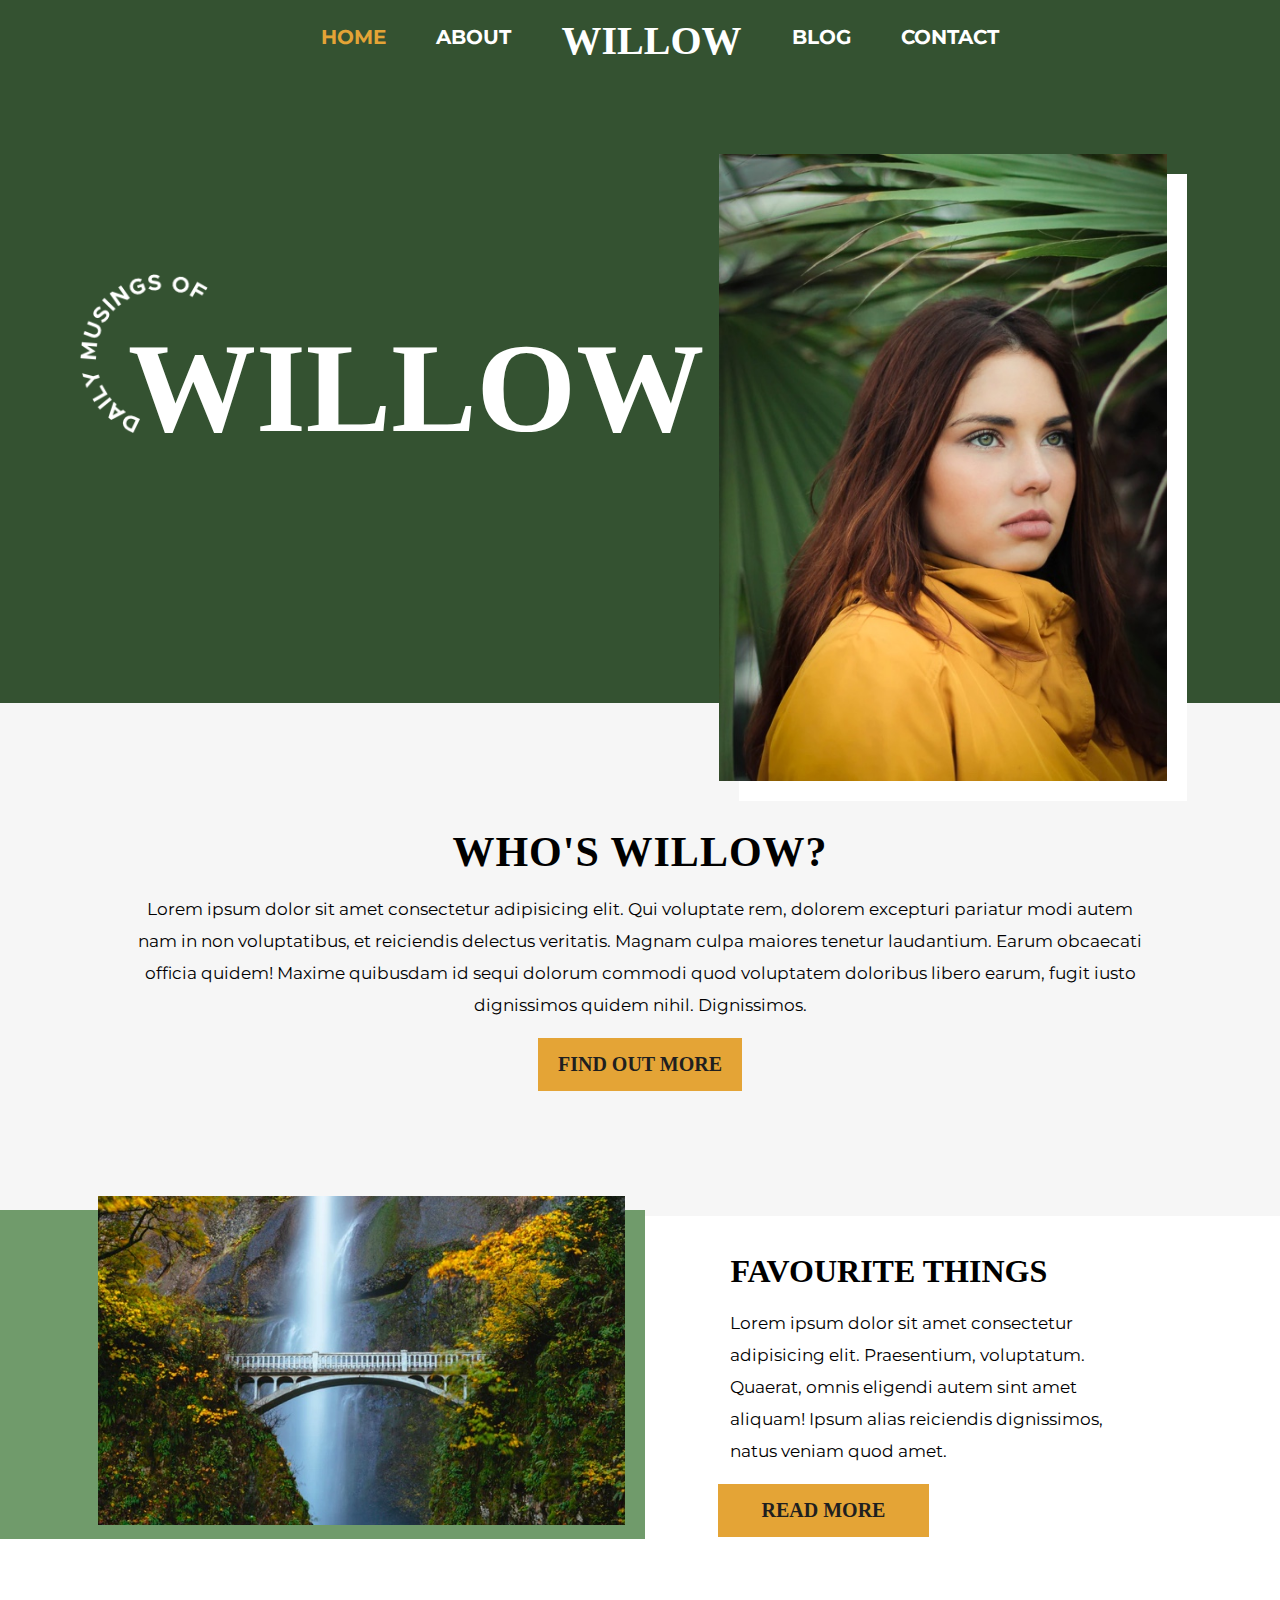
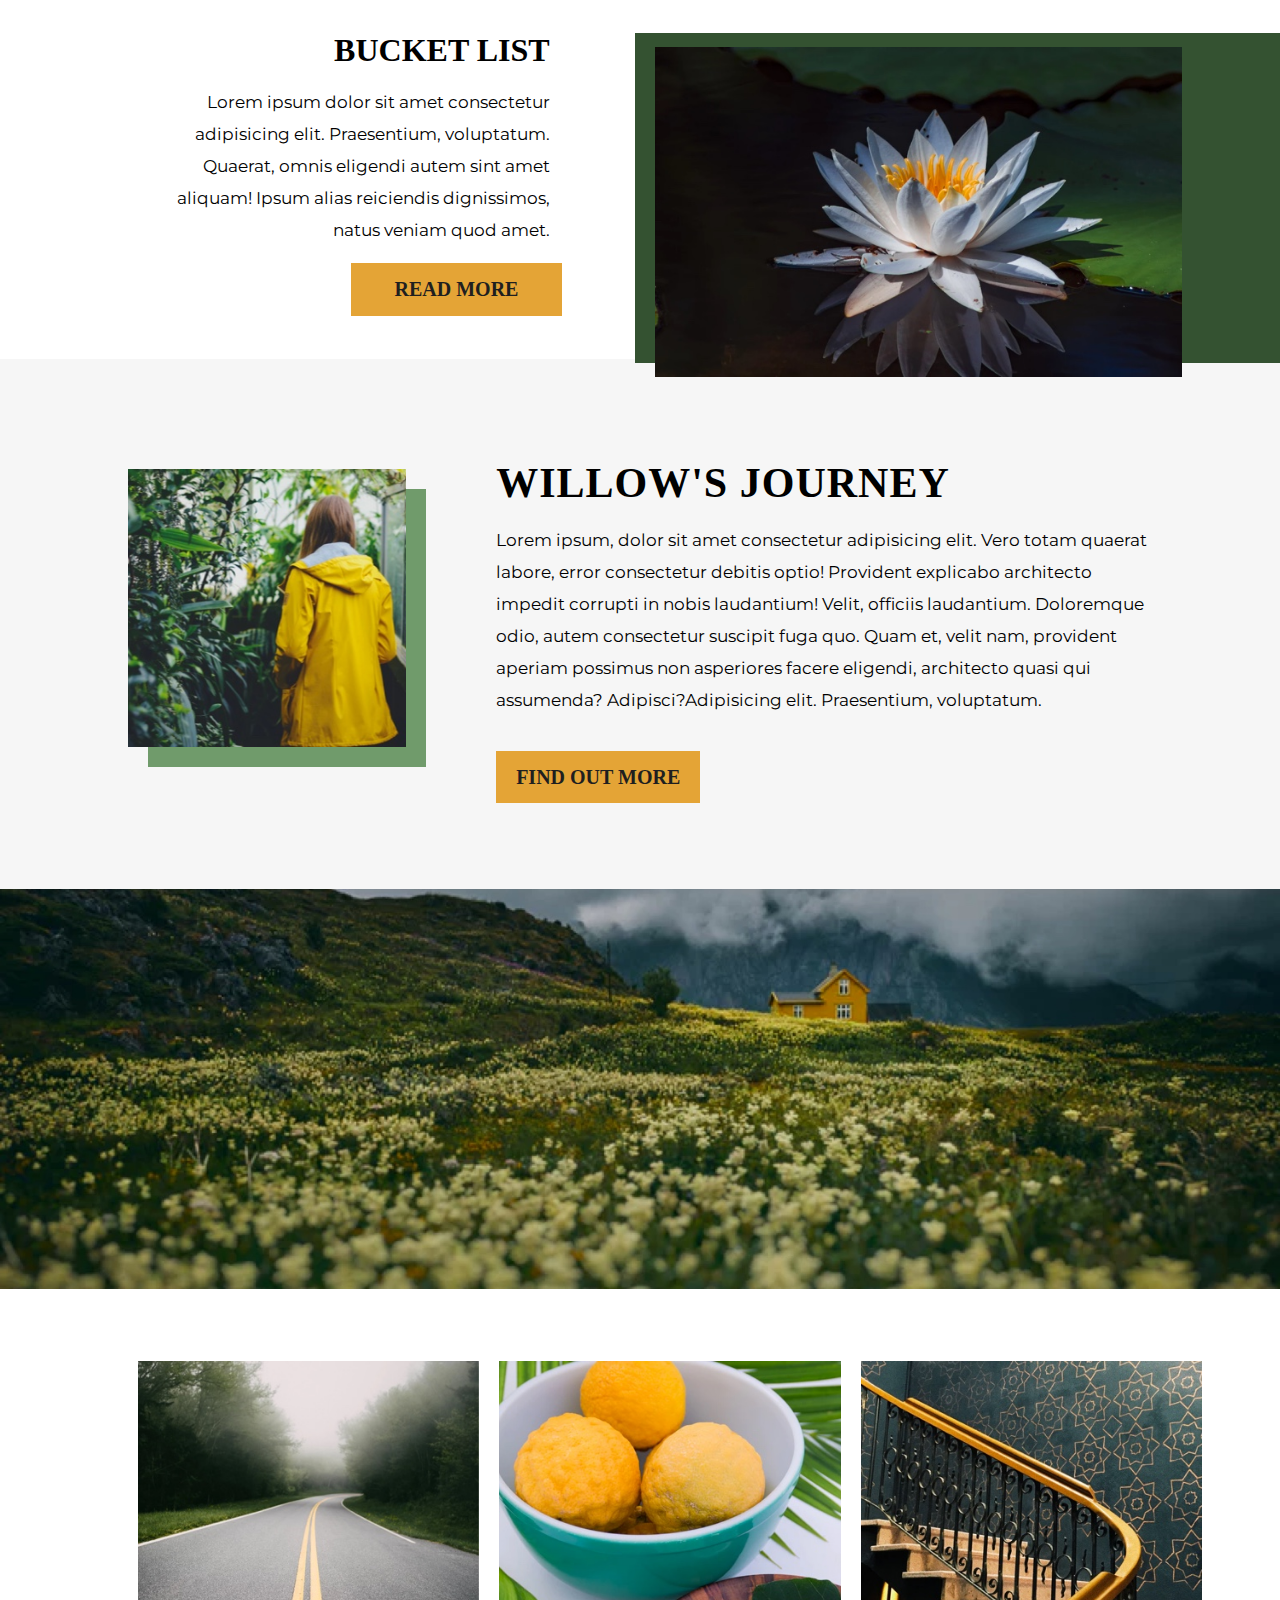
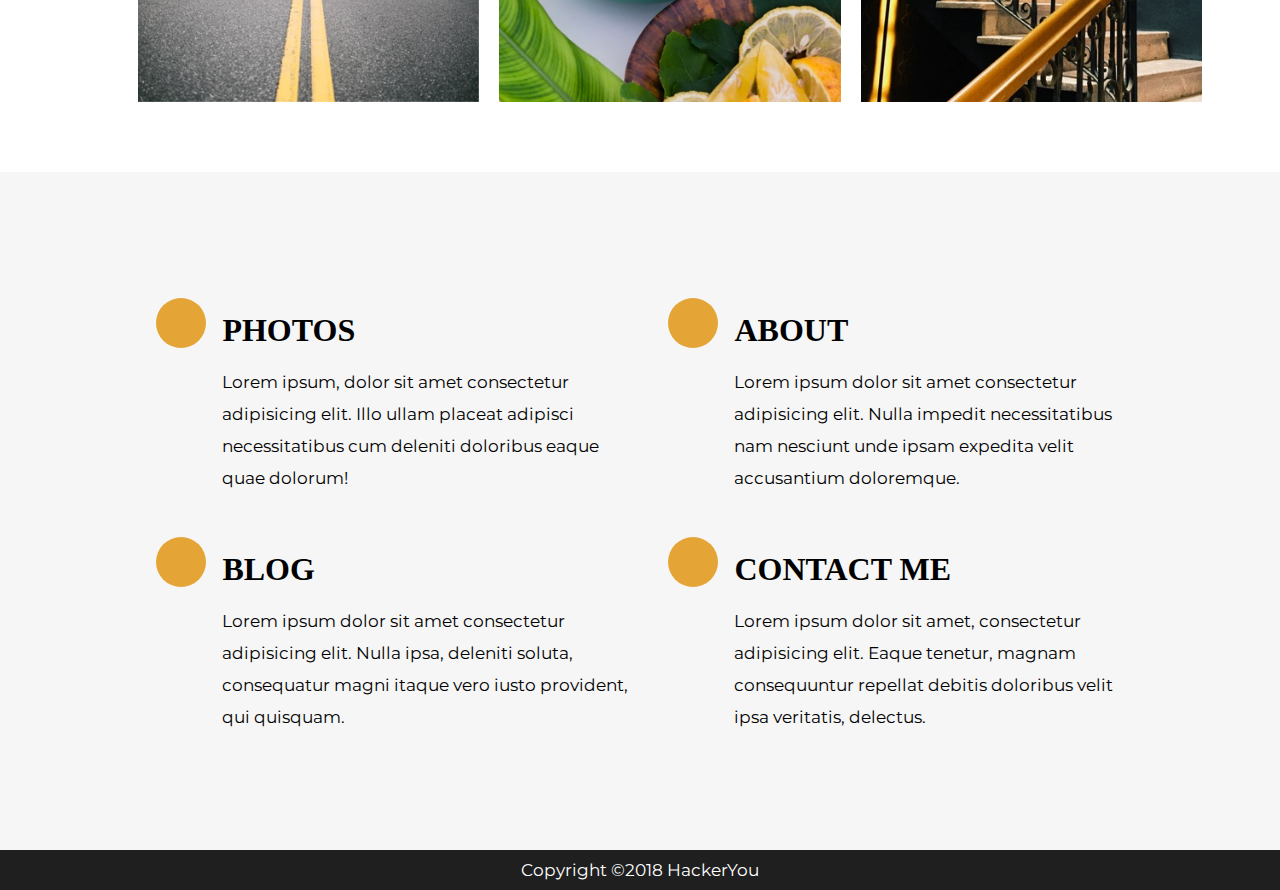
<file: index.html>
<!DOCTYPE html>
<html lang="en">
<head>
    <title>Willow</title>
    <meta charset="UTF-8">
    <meta name="viewport" content="width=device-width, initial-scale=1.0">
    <meta http-equiv="X-UA-Compatible" content="ie=edge">
    <link href="https://fonts.googleapis.com/css?family=Abril+Fatface|Montserrat:400,700" rel="stylesheet">
    <link rel="stylesheet" href="https://use.fontawesome.com/releases/v5.5.0/css/all.css" integrity="sha384-B4dIYHKNBt8Bc12p+WXckhzcICo0wtJAoU8YZTY5qE0Id1GSseTk6S+L3BlXeVIU" crossorigin="anonymous">
    <link rel="stylesheet" href="https://cdnjs.cloudflare.com/ajax/libs/animate.css/3.7.0/animate.min.css">
    <link rel="stylesheet" href="styles/style.css">
</head>
<body>

    <!--HAMBURGER MENU -->
<label>
    <input type='checkbox'>
    <span class='menu'>
        <span class='hamburger'></span>
    </span>
    <ul>
        <li>
            <a href='#'>Home</a>
        </li>
        <li>
            <a href='#'>About</a>
        </li>
        <li>
            <a href="./blog.html">Blog</a>
        </li>
        <li>
            <a href='./contact.html'>Contact</a>
        </li>
    </ul>
</label>

    <!-- HEADER -->
    <header class="header header__main">
            <!-- MAIN NAV -->
            <nav class= "nav nav__main">
                <ul class="nav__container">
                    <li class="nav__item">
                        <a class="link nav__link--active" href="#">Home</a>
                    </li>
                    <li class="nav__item">
                        <a class="link nav__link" href="#">About</a>
                    </li>
                    <li class="nav__item--selected">
                        <a class="link nav__link" href="#">Willow</a>
                    </li>
                    <li class="nav__item">
                        <a class="link nav__link" href="./blog.html">Blog</a>
                    </li>
                    <li class="nav__item">
                        <a class="link nav__link" href="./contact.html">Contact</a>
                    </li>
                </ul>
            </nav>

            <!-- TITLE: CIRCLE TEXT + WILLOW + PROFILE PIC -->
           <div class="title-container">
                <div class="title-container__wrapper">
                    <div class="title-container__circle-text">
                    <img src="./assets/circle-text.png" alt="Curved uppercase text that says: Daily Musings Of." class="title-container__circle-image">
                    </div>

                    <div class="title-container__main-text">
                        <h1 class="title-container__main-title animated jackInTheBox">Willow</h1>
                    </div>
                    
                    <div class="title-container__profile">
                        <img src="./assets/home-image-1.jpg" alt="Portrait of a girl named Willow wearing a yellow jacket, with brown shoulder-length hair and green eyes." class="title-container__profile-image">
                    </div>
                </div>
            
           </div>
            
    </header>

    <!-- MAIN -->
    <main class="main">

        <!-- ABOUT -->

        <section class="about">
            <div class="about__container">
                <h2 class="about__title">Who's Willow?</h2>
                <p class="about__text">Lorem ipsum dolor sit amet consectetur adipisicing elit. Qui voluptate rem, dolorem excepturi pariatur modi autem nam in non voluptatibus, et reiciendis delectus veritatis. Magnam culpa maiores tenetur laudantium. Earum obcaecati officia quidem! Maxime quibusdam id sequi dolorum commodi quod voluptatem doloribus libero earum, fugit iusto dignissimos quidem nihil. Dignissimos.</p>
                <a href="#" class="button about__button">Find Out More</a>
            </div>
        </section>

        <!-- BLOG PART ONE -->
       
        <section class="blog">
            <div class="blog__blog-container">
                <div class="blog__image-box">
                    <img src="./assets/home-image-2.jpg" alt="Bridge in front of a waterfall surrounded by greenery." 
                    class="blog__image">
                </div>
                <div class="blog__right-side">
                    <h3 class="blog__title">Favourite Things</h3>
                    <p class="blog__text">Lorem ipsum dolor sit amet consectetur adipisicing elit. Praesentium, voluptatum. Quaerat, omnis eligendi autem sint amet aliquam! Ipsum alias reiciendis dignissimos, natus veniam quod amet.</p>
                    <a href="#" class="button blog__button">Read More</a>
                </div>
            </div>
          
        </section>

        <!-- BLOG PART TWO -->

            <section class="blog-two">
                <div class="blog-two__blog-container">
                    <div class="blog-two__image-box">
                        <img src="./assets/home-image-3.jpg" alt="White lotus flower on top of a green lily pad in a pond." class="blog-two__image">
                    </div>
                    <div class="blog-two__right-side">
                        <h3 class="blog-two__title">Bucket List</h3>
                        <p class="blog-two__text">Lorem ipsum dolor sit amet consectetur adipisicing elit. Praesentium, voluptatum. Quaerat, omnis eligendi autem sint amet aliquam! Ipsum alias reiciendis dignissimos, natus veniam quod amet.</p>
                        <a href="#" class="button blog-two__button">Read More</a>
                    </div>
                </div>
            </section>

        <!-- FEATURED  -->

        <section class="featured">
            <div class="featured__featured-container">
                <div class="featured__image-box">
                    <img src="./assets/home-image-4.jpg" alt="A shot of a girl in a yellow rain jacket's back walking in a greenhouse full of plants." class="featured__image">
                </div>
                <div class="featured__right-side">
                    <h2 class="featured__title">Willow's Journey</h2>
                    <p class="featured__text">Lorem ipsum, dolor sit amet consectetur adipisicing elit. Vero totam quaerat labore, error consectetur debitis optio! Provident explicabo architecto impedit corrupti in nobis laudantium! Velit, officiis laudantium. Doloremque odio, autem consectetur suscipit fuga quo. Quam et, velit nam, provident aperiam possimus non asperiores facere eligendi, architecto quasi qui assumenda? Adipisci?Adipisicing elit. Praesentium, voluptatum.</p>
                    <a href="#" class="button featured__button">Find Out More</a>
                </div>
            </div>
        </section>

        <!-- BANNER -->

        <section class="banner">
            <img class="banner__image" src="./assets/home-image-5.jpg" alt="Field of green grass and tiny small flowers with a yellow two-storey house in the background.">
        </section>

        <!-- GALLERY -->

        <section class="gallery">
            <div class="gallery__container">
                <img src="./assets/home-image-6.jpg" alt="Winding road into a misty abyss with green trees all around." class="gallery__image">
                <img src="./assets/home-image-7.jpg" alt="Three yellow lemons in a clue ceramic bowl." class="gallery__image">
                <img src="./assets/home-image-8.jpg" alt="Staircase in a house with beige carpeted steps, black and yellow metal rail and blue wallpaper with flower designs on it." class="gallery__image">
            </div>
        </section>

        <!-- SECTION: INFORMATION WITH CIRCLE ICONS -->
        <section class="info">
            <div class="info__container">
                <div class="icon info__photo-icon">
                    <a href="#">
                        <i class="fas fa-image info__icon"></i>
                    </a>
                </div>
                <div class="info__photo-box">
                <h3 class="info__photo-title">Photos</h3>
                    <p class="info__photo-text">Lorem ipsum, dolor sit amet consectetur adipisicing elit. Illo ullam placeat adipisci necessitatibus cum deleniti doloribus eaque quae dolorum!</p>
                </div>

                <div class="icon info__about-icon">
                    <a href="#">
                        <i class="fas fa-user"></i>
                    </a>
                </div>
                <div class="info__about-box">
                    <h3 class="info__about-title">About</h3>
                    <p class="info__about-text">Lorem ipsum dolor sit amet consectetur adipisicing elit. Nulla impedit necessitatibus nam nesciunt unde ipsam expedita velit accusantium doloremque.</p>
                </div>
            </div>
        </section>

        <!-- MADE INTO TWO PARTS TO MAKE IT EASIER FOR MYSELF, MIGHT NOT BE A DRY METHOD THOUGH. -->

        <section class="info">
            <div class="info__container-two">
                <div class="icon-secondrow info__blog-icon">
                    <a href="#">
                        <i class="fas fa-desktop"></i>
                    </a>
                </div>
                <div class="info__blog-box">
                    <h3 class="info__blog-title">Blog</h3>
                    <p class="info__blog-text">Lorem ipsum dolor sit amet consectetur adipisicing elit. Nulla ipsa, deleniti soluta, consequatur magni itaque vero iusto provident, qui quisquam.</p>
                </div>

                <div class="icon-secondrow info__contact-icon">
                    <a href="#">
                        <i class="fas fa-phone"></i>
                    </a>
                </div>
                <div class="info__contact-box">
                    <h3 class="info__contact-title">Contact Me</h3>
                    <p class="info__contact-title">Lorem ipsum dolor sit amet, consectetur adipisicing elit. Eaque tenetur, magnam consequuntur repellat debitis doloribus velit ipsa veritatis, delectus.</p>
                </div> 
            </div>
        </section>
        <!-- SECTION ENDS -->

    </main>
    <!-- MAIN ENDS -->

    <!-- FOOTER -->
    <footer class="footer">

        <p class="footer__text">Copyright &copy;2018 HackerYou</p>
        
    </footer>



</body>
</html>
</file>
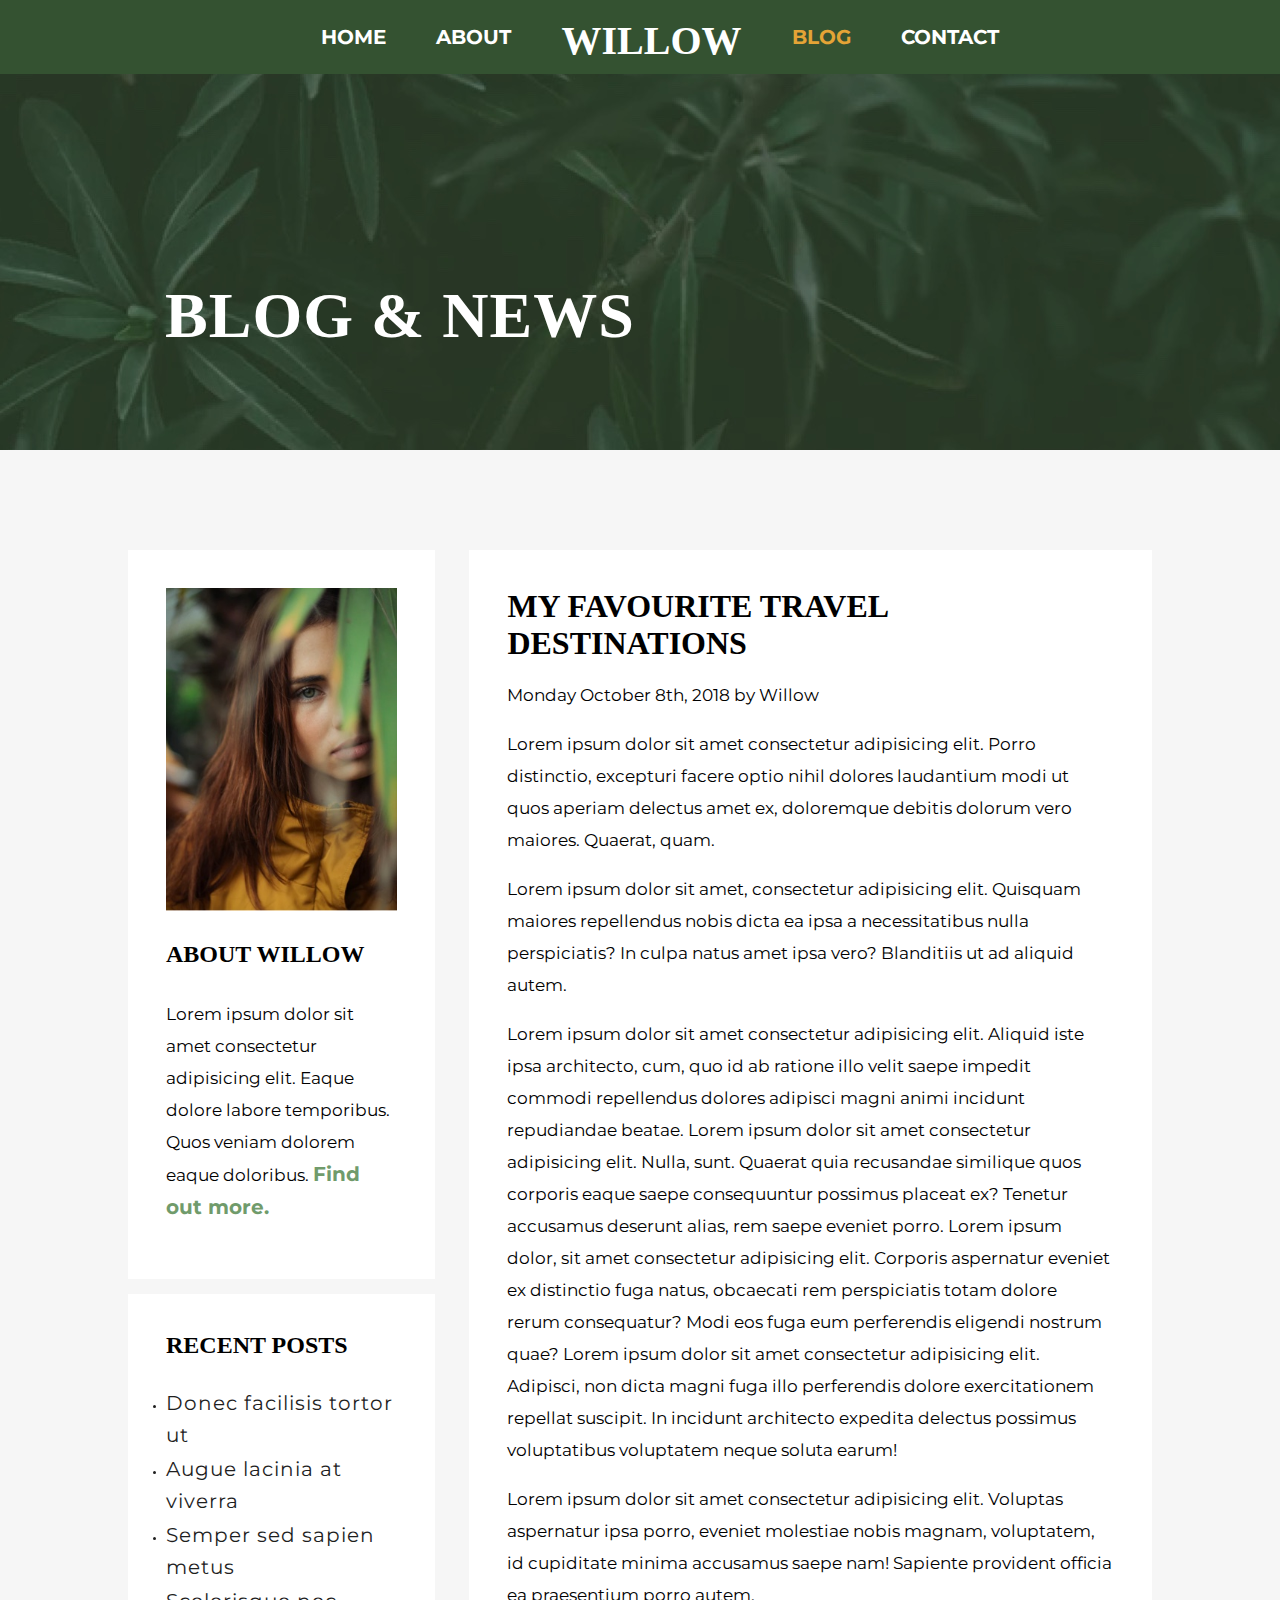
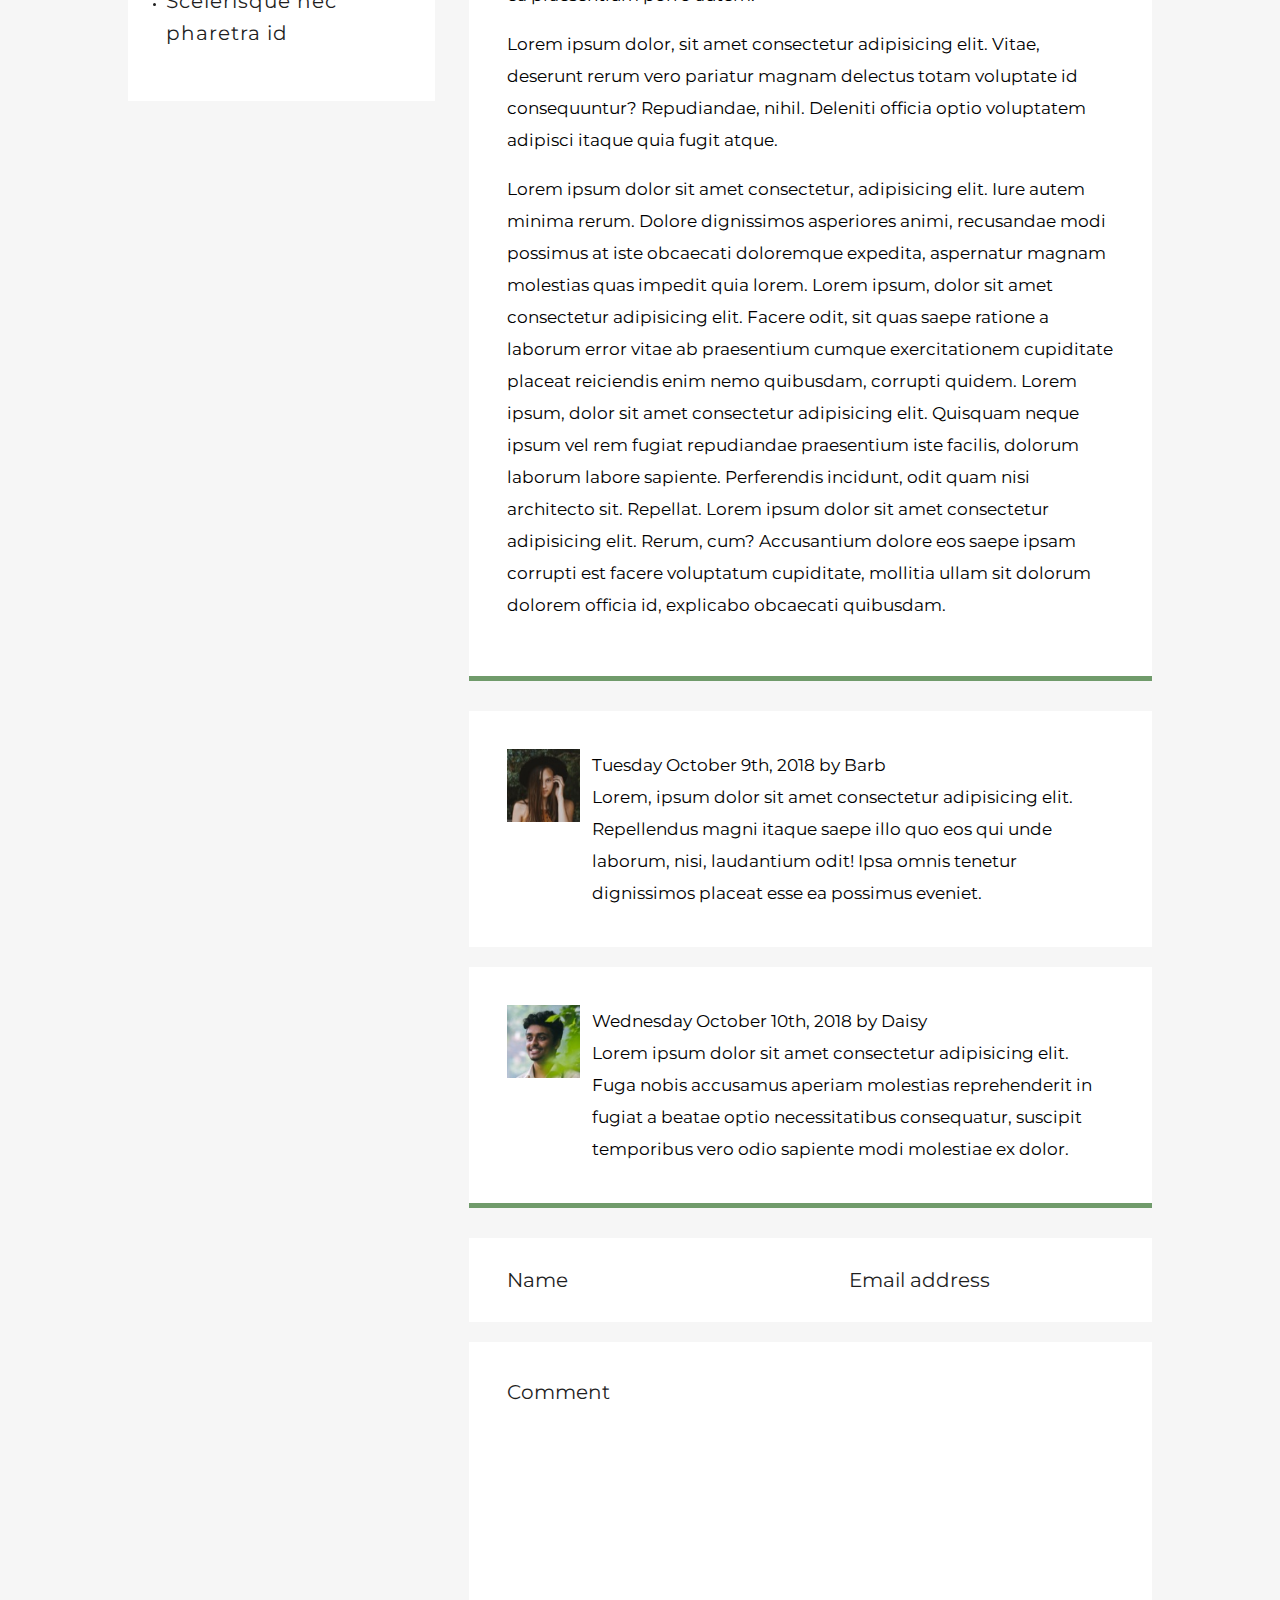
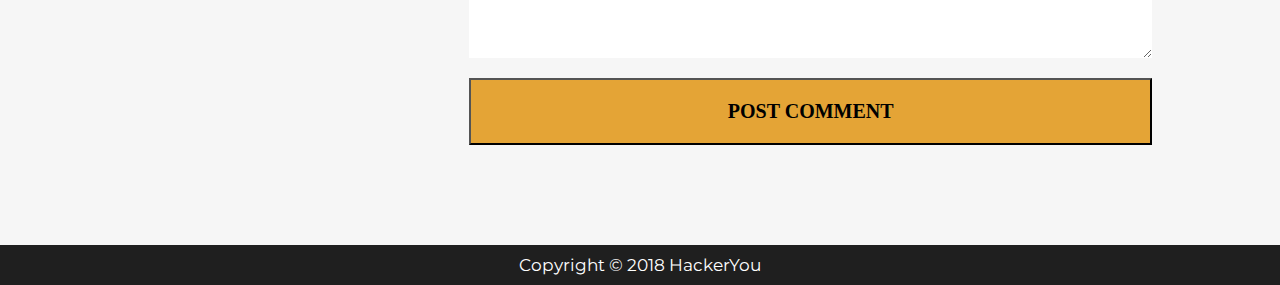
<file: blog.html>
<!DOCTYPE html>
<html lang="en">

    <head>
    <title>Blog & News</title>
    <meta charset="UTF-8">
    <meta name="viewport" content="width=device-width, initial-scale=1.0">
    <meta http-equiv="X-UA-Compatible" content="ie=edge">
    <link href="https://fonts.googleapis.com/css?family=Abril+Fatface|Montserrat:400,700" rel="stylesheet">
    <link rel="stylesheet" href="https://use.fontawesome.com/releases/v5.4.2/css/all.css" integrity="sha384-/rXc/GQVaYpyDdyxK+ecHPVYJSN9bmVFBvjA/9eOB+pb3F2w2N6fc5qB9Ew5yIns"
        crossorigin="anonymous">
    <link rel="icon" href="./assets/favicon.png" />
    <link rel="stylesheet" href="styles/style.css">
</head>

<body>
    <!--HAMBURGER MENU -->
    <label>
        <input type='checkbox'>
        <span class='menu'>
            <span class='hamburger'></span>
        </span>
        <ul>
            <li>
                <a href='./index.html'>Home</a>
            </li>
            <li>
                <a href='#'>About</a>
            </li>
            <li>
                <a href="./blog.html">Blog</a>
            </li>
            <li>
                <a href='./contact.html'>Contact</a>
            </li>
        </ul>
    </label>
    
    <!-- HEADER -->
    <header class="header blog-header">     
            <!-- NAVIGATION -->
            <nav class="nav nav-blog">
                <ul class="nav__container">
                    <li class="nav__item">
                        <a class="link nav__link" href="./index.html">Home</a>
                    </li>
                    <li class="nav__item">
                        <a class="link nav__link" href="#">About</a>
                    </li>
                    <li class="nav__item--selected">
                        <a class="link nav__link" href="#">Willow</a>
                    </li>
                    <li class="nav__item">
                        <a class="link nav__link--active" href="./blog.html">Blog</a>
                    </li>
                    <li class="nav__item">
                        <a class="link nav__link" href="./contact.html">Contact</a>
                    </li>
                </ul>
            </nav>
        <!-- TITLE -->
            <div class="title-textwrapper">
                <h2 class="title-text blog-header__text">Blog & News</h2>
            </div>
    </header>
    

    <!-- MAIN -->
    <main class="blog-container">
        <div class="blog-container__wrapper">
            <!-- ASIDE-->
            <aside class="blog-container__aside">
                <div class="about">
                    <img src="./assets/blog-image-2.jpg" class="about__image" alt="Profile picture of a brunette girl with green eyes with a leaf covering the top-right side of her face.">
                    <h3 class="about__heading">About Willow</h3>
                    <p class="about__text">Lorem ipsum dolor sit amet consectetur adipisicing elit. Eaque dolore labore temporibus. Quos veniam dolorem eaque doloribus. <a href="" class="about__link">Find out more.</a></p>
                </div>
                <div class="recent-posts">
                    <h3 class="recent-posts__heading">Recent Posts</h3>
                    <ul class="recent-posts__list">
                        <li class="recent-posts__item"><a href="" class="recent-posts__link">Donec facilisis tortor ut</a></li>
                        <li class="recent-posts__item"><a href="" class="recent-posts__link">Augue lacinia at viverra</a></li>
                        <li class="recent-posts__item"><a href="" class="recent-posts__link">Semper sed sapien metus</a></li>
                        <li class="recent-posts__item"><a href="" class="recent-posts__link">Scelerisque nec pharetra
                                id</a></li>
                    </ul>
                </div>
            </aside>

            <!-- MAIN BLOG -->
            <section class="blog-container__main">
                <!-- FEATURED POST BEGINS -->
                <div class="featured-blog">
                    <h3 class="featured-blog__heading">My Favourite Travel Destinations</h3>
                    <p class="featured-blog__date">Monday October 8th, 2018 by Willow</p>
                    <p class="featured-blog__text">Lorem ipsum dolor sit amet consectetur adipisicing elit. Porro distinctio, excepturi facere optio nihil dolores laudantium modi ut quos aperiam delectus amet ex, doloremque debitis dolorum vero maiores. Quaerat, quam.</p>
                    <p class="featured-blog__text">Lorem ipsum dolor sit amet, consectetur adipisicing elit. Quisquam maiores repellendus nobis dicta ea ipsa a necessitatibus nulla perspiciatis? In culpa natus amet ipsa vero? Blanditiis ut ad aliquid autem.</p>
                    <p class="featured-blog__text">Lorem ipsum dolor sit amet consectetur adipisicing elit. Aliquid iste ipsa architecto, cum, quo id ab ratione illo velit saepe impedit commodi repellendus dolores adipisci magni animi incidunt repudiandae beatae. Lorem ipsum dolor sit amet consectetur adipisicing elit. Nulla, sunt. Quaerat quia recusandae similique quos corporis eaque saepe consequuntur possimus placeat ex? Tenetur accusamus deserunt alias, rem saepe eveniet porro. Lorem ipsum dolor, sit amet consectetur adipisicing elit. Corporis aspernatur eveniet ex distinctio fuga natus, obcaecati rem perspiciatis totam dolore rerum consequatur? Modi eos fuga eum perferendis eligendi nostrum quae? Lorem ipsum dolor sit amet consectetur adipisicing elit. Adipisci, non dicta magni fuga illo perferendis dolore exercitationem repellat suscipit. In incidunt architecto expedita delectus possimus voluptatibus voluptatem neque soluta earum!</p>
                    <p class="featured-blog__text">Lorem ipsum dolor sit amet consectetur adipisicing elit. Voluptas aspernatur ipsa porro, eveniet molestiae nobis magnam, voluptatem, id cupiditate minima accusamus saepe nam! Sapiente provident officia ea praesentium porro autem.</p>
                    <p class="featured-blog__text">Lorem ipsum dolor, sit amet consectetur adipisicing elit. Vitae, deserunt rerum vero pariatur magnam delectus totam voluptate id consequuntur? Repudiandae, nihil. Deleniti officia optio voluptatem adipisci itaque quia fugit atque. </p>
                    <p class="featured-blog__text">Lorem ipsum dolor sit amet consectetur, adipisicing elit. Iure autem minima rerum. Dolore dignissimos asperiores animi, recusandae modi possimus at iste obcaecati doloremque expedita, aspernatur magnam molestias quas impedit quia lorem. Lorem ipsum, dolor sit amet consectetur adipisicing elit. Facere odit, sit quas saepe ratione a laborum error vitae ab praesentium cumque exercitationem cupiditate placeat reiciendis enim nemo quibusdam, corrupti quidem. Lorem ipsum, dolor sit amet consectetur adipisicing elit. Quisquam neque ipsum vel rem fugiat repudiandae praesentium iste facilis, dolorum laborum labore sapiente. Perferendis incidunt, odit quam nisi architecto sit. Repellat. Lorem ipsum dolor sit amet consectetur adipisicing elit. Rerum, cum? Accusantium dolore eos saepe ipsam corrupti est facere voluptatum cupiditate, mollitia ullam sit dolorum dolorem officia id, explicabo obcaecati quibusdam.</p>
                </div>
           
                <!-- COMMENTS -->
                <div class="blog-comments">
                    <div class="blog-comments__container">
                        <img src="./assets/blog-image-3.jpg" class="blog-comments__avatar" alt="A profile picture of a girl commenter with a hat and her hand held up to her face.">
                        <div class="blog-comments__post">
                            <p class="blog-comments__date">Tuesday October 9th, 2018 by Barb</p>
                            <p class="blog-comments__text">Lorem, ipsum dolor sit amet consectetur adipisicing elit. Repellendus magni itaque saepe illo quo eos qui unde laborum, nisi, laudantium odit! Ipsa omnis tenetur dignissimos placeat esse ea possimus eveniet.</p>
                        </div>
                    </div>
                    <div class="blog-comments__container">
                        <img src="./assets/blog-image-4.jpg" class="blog-comments__avatar" alt="A profile picyure of a male commenter who is smiling and staring off camera, wearing a white shirt.">
                        <div class="blog-comments__post">
                            <p class="blog-comments__date">Wednesday October 10th, 2018 by Daisy</p>
                            <p class="blog-comments__text">Lorem ipsum dolor sit amet consectetur adipisicing elit. Fuga nobis accusamus aperiam molestias reprehenderit in fugiat a beatae optio necessitatibus consequatur, suscipit temporibus vero odio sapiente modi molestiae ex dolor.</p>
                        </div>
                    </div>
                </div>
                
                <!-- FORM -->
            
                    <form action="" method="post" class="form blog-form">
                        <div class="blog-form__top">
                            <label for="name" class="visuallyhidden">Name</label>
                            <input type="text" id="name" name="name" placeholder="Name" class="blog-form__name">
                            <label for="email" class="visuallyhidden">Email address</label>
                            <input type="email" id="email" name="email" required placeholder="Email address" class="blog-form__email">
                        </div>
                        <label for="comment" class="visuallyhidden">Comment</label>
                        <textarea name="comment" id="comment" cols="30" rows="10" placeholder="Comment" class="blog-form__comment"></textarea>
                        <input class="submit" type="submit" value="Post comment">
                    </form>
         
       
            </section>
    
        </div>
    </main>



    <!-- FOOTER-->
    <footer class="footer">
        <p class="footer__text">Copyright &copy; 2018 HackerYou</p>
    </footer>

</body>

</html>
</file>
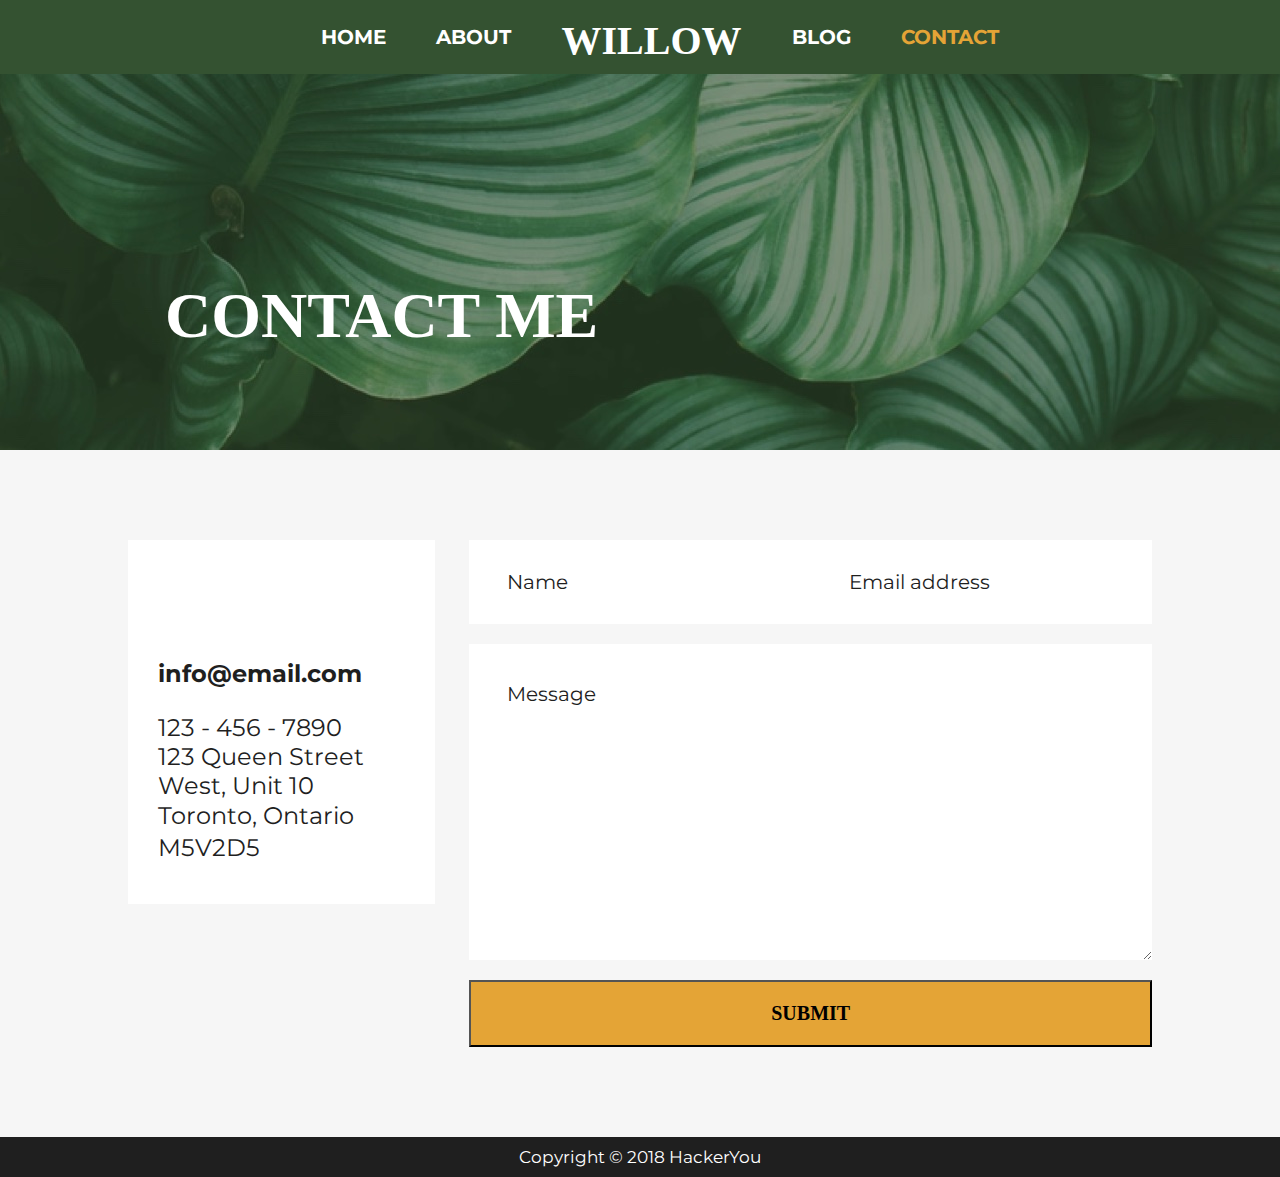
<file: contact.html>
<!DOCTYPE html>
<html lang="en">

<head>
    <title>Contact</title>
    <meta charset="UTF-8">
    <meta name="viewport" content="width=device-width, initial-scale=1.0">
    <meta http-equiv="X-UA-Compatible" content="ie=edge">
    <link href="https://fonts.googleapis.com/css?family=Abril+Fatface|Montserrat:400,700" rel="stylesheet">
    <link rel="stylesheet" href="https://use.fontawesome.com/releases/v5.4.2/css/all.css" integrity="sha384-/rXc/GQVaYpyDdyxK+ecHPVYJSN9bmVFBvjA/9eOB+pb3F2w2N6fc5qB9Ew5yIns"
        crossorigin="anonymous">
    <link rel="icon" href="./assets/favicon.png" />
    <link rel="stylesheet" href="styles/style.css">
</head>

<body>
    <!--HAMBURGER MENU -->
<label>
    <input type='checkbox'>
    <span class='menu'>
        <span class='hamburger'></span>
    </span>
    <ul>
        <li>
            <a href='#'>Home</a>
        </li>
        <li>
            <a href='#'>About</a>
        </li>
        <li>
            <a href="./blog.html">Blog</a>
        </li>
        <li>
            <a href='#'>Contact</a>
        </li>
    </ul>
</label>
    <!-- HEADER -->
    <header class="header secondary-header contact-header">
        <nav class="nav nav-contact">
            <ul class="nav__container">
                <li class="nav__item">
                    <a class="link nav__link" href="./index.html">Home</a>
                </li>
                <li class="nav__item">
                    <a class="link nav__link" href="#">About</a>
                </li>
                <li class="nav__item--selected">
                    <a class="link nav__link" href="#">Willow</a>
                </li>
                <li class="nav__item">
                    <a class="link nav__link" href="./blog.html">Blog</a>
                </li>
                <li class="nav__item">
                    <a class="link nav__link--active" href="#">Contact</a>
                </li>
            </ul>
        </nav>
        <div class="title-textwrapper">
            <h1 class="title-text contact-header__text">Contact Me</h1>
        </div>
    </header>

    <!-- MAIN -->
    <main class="contact-main">
        <div class="wrapper">
            <!-- SOCIALS -->
            <aside class="social">
                <ul class="social__menu">
                    <li class="social__item"><a href="" class="social__link"><i class="fab fa-facebook-f social__icon"></i></a></li>
                    <li class="social__item"><a href="" class="social__link"><i class="fab fa-twitter social__icon"></i></a></li>
                    <li class="social__item"><a href="" class="social__link"><i class="fab fa-linkedin-in social__icon"></i></a></li>
                    <li class="social__item"><a href="" class="social__link"><i class="fab fa-instagram social__icon"></i></a></li>
                </ul>
                <a href="mailto:info@email.com" class="social__email">info@email.com</a>
                <a href="tel:1234567890" class="social__phone">123 - 456 - 7890</a>
                <a href="" class="social__address">123 Queen Street West, Unit 10</a> 
                <p class="social__city-prov">Toronto, Ontario</p>
                <p class="social__postal-code">M5V2D5</p>
            </aside>
         
            <!-- CONTACT -->
            <div class="contact">
                <form action="" class="contact-form">
                    <div class="contact-form__top">
                        <label for="name" class="visuallyhidden">Name</label>
                        <input type="text" id="name" name="name" placeholder="Name" class="contact-form__name">
                        <label for="email" class="visuallyhidden">Email address</label>
                        <input type="email" id="email" name="email" required placeholder="Email address" class="contact-form__email">
                    </div>
                    <label for="message" class="visuallyhidden">Message</label>
                    <textarea name="message" id="message" cols="30" rows="10" placeholder="Message" class="contact-form__message"></textarea>
                    <input class ="submit" type="submit" value="Submit">
                </form>
            </div>
    
        </div>
    </main>

    <!-- FOOTER-->
    <footer class="footer">
        <p class="footer__text">Copyright &copy; 2018 HackerYou</p>
    </footer>

</body>

</html>
</file>
<file: styles/style.css>
article, aside, details, figcaption, figure, footer, header, hgroup, nav, section, summary {
  display: block; }

audio, canvas, video {
  display: inline-block; }

audio:not([controls]) {
  display: none;
  height: 0; }

[hidden] {
  display: none; }

html {
  font-family: sans-serif;
  -webkit-text-size-adjust: 100%;
  -ms-text-size-adjust: 100%; }

a:focus {
  outline: thin dotted; }

a:active, a:hover {
  outline: 0; }

h1 {
  font-size: 2em; }

abbr[title] {
  border-bottom: 1px dotted; }

b, strong {
  font-weight: 700; }

dfn {
  font-style: italic; }

mark {
  background: #ff0;
  color: #000; }

code, kbd, pre, samp {
  font-family: monospace, serif;
  font-size: 1em; }

pre {
  white-space: pre-wrap;
  word-wrap: break-word; }

q {
  quotes: \201C \201D \2018 \2019; }

small {
  font-size: 80%; }

sub, sup {
  font-size: 75%;
  line-height: 0;
  position: relative;
  vertical-align: baseline; }

sup {
  top: -.5em; }

sub {
  bottom: -.25em; }

img {
  border: 0; }

svg:not(:root) {
  overflow: hidden; }

fieldset {
  border: 1px solid silver;
  margin: 0 2px;
  padding: .35em .625em .75em; }

button, input, select, textarea {
  font-family: inherit;
  font-size: 100%;
  margin: 0; }

button, input {
  line-height: normal; }

button, html input[type=button], input[type=reset], input[type=submit] {
  -webkit-appearance: button;
  cursor: pointer; }

button[disabled], input[disabled] {
  cursor: default; }

input[type=checkbox], input[type=radio] {
  -webkit-box-sizing: border-box;
  box-sizing: border-box;
  padding: 0; }

input[type=search] {
  -webkit-appearance: textfield;
  -moz-box-sizing: content-box;
  -webkit-box-sizing: content-box;
  box-sizing: content-box; }

input[type=search]::-webkit-search-cancel-button, input[type=search]::-webkit-search-decoration {
  -webkit-appearance: none; }

textarea {
  overflow: auto;
  vertical-align: top; }

table {
  border-collapse: collapse;
  border-spacing: 0; }

body, figure {
  margin: 0; }

legend, button::-moz-focus-inner, input::-moz-focus-inner {
  border: 0;
  padding: 0; }

.clearfix:after {
  visibility: hidden;
  display: block;
  font-size: 0;
  content: '';
  clear: both;
  height: 0; }

* {
  -moz-box-sizing: border-box;
  -webkit-box-sizing: border-box;
  box-sizing: border-box; }

html {
  font-size: 62.5%; }

section {
  max-width: 100vw; }

img {
  max-width: 100%; }

h1 {
  font-family: "AbrilFatface";
  text-transform: uppercase; }

h2 {
  font-family: "AbrilFatface";
  letter-spacing: 1px;
  font-size: 42px;
  text-transform: uppercase; }

h3 {
  margin: 0;
  font-family: "AbrilFatface";
  text-transform: uppercase;
  font-size: 32px; }

p {
  font-family: "Montserrat";
  font-size: 17px;
  line-height: 32px; }

nav {
  font-family: "Montserrat";
  font-weight: 700; }

.button {
  font-family: "AbrilFatface";
  font-size: 20px;
  font-weight: bold;
  text-decoration: none;
  text-transform: uppercase;
  color: #1f1f1f;
  background: #e4a436;
  padding: 15px 20px; }

label {
  display: none; }

.header__main {
  display: relative;
  background: #345231;
  width: 100%; }

.nav {
  width: 100%;
  display: -webkit-box;
  display: -ms-flexbox;
  display: flex;
  -webkit-box-pack: center;
  -ms-flex-pack: center;
  justify-content: center; }
  .nav__container {
    width: 50%;
    display: -webkit-box;
    display: -ms-flexbox;
    display: flex;
    -ms-flex-pack: distribute;
    justify-content: space-around;
    list-style: none; }
  .nav__item {
    margin-top: 15px;
    font-size: 20px; }
    .nav__item--selected {
      font-family: "AbrilFatface";
      font-size: 40px;
      margin-top: 7px; }
  .nav__link {
    text-transform: uppercase;
    text-decoration: none;
    color: #fff; }
    .nav__link--active {
      color: #e4a436;
      text-decoration: none;
      text-transform: uppercase; }

.title-container {
  width: 100%;
  position: relative;
  display: -webkit-box;
  display: -ms-flexbox;
  display: flex;
  -webkit-box-pack: center;
  -ms-flex-pack: center;
  justify-content: center; }
  .title-container__wrapper {
    width: 80%;
    display: -webkit-box;
    display: -ms-flexbox;
    display: flex;
    -webkit-box-align: center;
    -ms-flex-align: center;
    align-items: center;
    -ms-flex-pack: distribute;
    justify-content: space-around; }
  .title-container__circle-text {
    width: 10%;
    position: absolute;
    top: 24rem;
    left: 12rem; }
  .title-container__profile {
    position: relative;
    top: 8rem; }
    .title-container__profile-image {
      max-width: 100%;
      -webkit-box-shadow: 20px 20px 0 #fff;
      box-shadow: 20px 20px 0 #fff; }
  .title-container__main-text {
    font-family: "AbrilFatface";
    font-size: 5vw;
    color: #fff; }

.main {
  width: 100%; }

.about {
  width: 100%;
  background: #f6f6f6;
  display: -webkit-box;
  display: -ms-flexbox;
  display: flex;
  -webkit-box-pack: center;
  -ms-flex-pack: center;
  justify-content: center; }
  .about__container {
    width: 80%;
    display: -webkit-box;
    display: -ms-flexbox;
    display: flex;
    -webkit-box-orient: vertical;
    -webkit-box-direction: normal;
    -ms-flex-direction: column;
    flex-direction: column;
    -webkit-box-pack: center;
    -ms-flex-pack: center;
    justify-content: center;
    -ms-flex-line-pack: center;
    align-content: center;
    -webkit-box-align: start;
    -ms-flex-align: start;
    align-items: flex-start;
    margin: 125px auto; }
  .about__title {
    margin: 0 auto;
    font-family: "AbrilFatface";
    font-size: 42px; }
  .about__text, .about__button {
    text-align: center; }
  .about__button {
    margin: 0 auto; }

.blog {
  display: -webkit-box;
  display: -ms-flexbox;
  display: flex;
  -webkit-box-pack: center;
  -ms-flex-pack: center;
  justify-content: center;
  width: 100%; }
  .blog__blog-container {
    margin-bottom: 40px;
    width: 80%;
    display: -webkit-box;
    display: -ms-flexbox;
    display: flex; }
  .blog__image-box {
    width: 100%;
    margin-left: -3rem; }
  .blog__image {
    width: 100%;
    position: relative;
    top: -2rem;
    -webkit-box-shadow: -150px 14px #709b6b, 20px 14px #709b6b;
    box-shadow: -150px 14px #709b6b, 20px 14px #709b6b;
    -o-object-fit: cover;
    object-fit: cover; }
  .blog__right-side {
    display: -webkit-box;
    display: -ms-flexbox;
    display: flex;
    -webkit-box-orient: vertical;
    -webkit-box-direction: normal;
    -ms-flex-direction: column;
    flex-direction: column;
    -webkit-box-pack: end;
    -ms-flex-pack: end;
    justify-content: flex-end;
    -webkit-box-align: end;
    -ms-flex-align: end;
    align-items: flex-end;
    width: 100%;
    margin-bottom: 1rem; }
  .blog__title, .blog__text {
    text-align: left;
    width: 80%; }
  .blog__button {
    width: 40%;
    text-align: center;
    display: relative;
    margin-left: -13rem; }

.blog-two {
  display: -webkit-box;
  display: -ms-flexbox;
  display: flex;
  -webkit-box-pack: center;
  -ms-flex-pack: center;
  justify-content: center;
  width: 100%; }
  .blog-two__blog-container {
    margin-top: 40px;
    width: 80%;
    display: -webkit-box;
    display: -ms-flexbox;
    display: flex;
    -webkit-box-orient: horizontal;
    -webkit-box-direction: reverse;
    -ms-flex-direction: row-reverse;
    flex-direction: row-reverse; }
  .blog-two__image-box {
    width: 100%;
    margin-right: -3rem; }
  .blog-two__image {
    width: 100%;
    position: relative;
    top: 2rem;
    -webkit-box-shadow: 150px -14px #345231, -20px -14px #345231;
    box-shadow: 150px -14px #345231, -20px -14px #345231;
    -o-object-fit: cover;
    object-fit: cover; }
  .blog-two__right-side {
    display: -webkit-box;
    display: -ms-flexbox;
    display: flex;
    -webkit-box-orient: vertical;
    -webkit-box-direction: normal;
    -ms-flex-direction: column;
    flex-direction: column;
    -webkit-box-pack: start;
    -ms-flex-pack: start;
    justify-content: flex-start;
    width: 100%;
    margin-top: .5rem; }
  .blog-two__title, .blog-two__text {
    text-align: right;
    width: 80%; }
  .blog-two__button {
    width: 40%;
    text-align: center;
    display: relative;
    margin-left: 13rem; }

.featured {
  width: 100%;
  background: #f6f6f6;
  display: -webkit-box;
  display: -ms-flexbox;
  display: flex;
  -webkit-box-pack: center;
  -ms-flex-pack: center;
  justify-content: center; }
  .featured__featured-container {
    width: 80%;
    -webkit-box-pack: justify;
    -ms-flex-pack: justify;
    justify-content: space-between;
    display: -webkit-box;
    display: -ms-flexbox;
    display: flex;
    margin: 100px auto; }
  .featured__right-side {
    width: 70%;
    margin-left: 9rem;
    margin-top: 1rem; }
  .featured__title {
    margin-top: -1rem;
    margin-bottom: 0; }
  .featured__text {
    margin-bottom: 5rem; }
  .featured__image {
    -webkit-box-shadow: 20px 20px #709b6b;
    box-shadow: 20px 20px #709b6b; }

.banner__image {
  width: 100vw; }

.gallery {
  width: 100%; }
  .gallery__container {
    display: -webkit-box;
    display: -ms-flexbox;
    display: flex;
    width: 80%;
    margin: 60px auto; }
  .gallery__image {
    width: 33.33%;
    margin: 1rem 1rem; }

.info {
  width: 100%;
  background: #f6f6f6;
  display: -webkit-box;
  display: -ms-flexbox;
  display: flex;
  -webkit-box-pack: center;
  -ms-flex-pack: center;
  justify-content: center;
  -ms-flex-wrap: wrap;
  flex-wrap: wrap;
  position: relative; }
  .info__container {
    display: -webkit-box;
    display: -ms-flexbox;
    display: flex;
    -ms-flex-pack: distribute;
    justify-content: space-around;
    width: 80%;
    position: relative;
    margin-top: 100px; }
  .info__container-two {
    display: -webkit-box;
    display: -ms-flexbox;
    display: flex;
    -ms-flex-pack: distribute;
    justify-content: space-around;
    width: 80%;
    position: relative;
    margin-bottom: 100px; }
  .info__photo-box, .info__about-box, .info__blog-box, .info__contact-box {
    margin-top: 4rem;
    width: 40%; }

.icon, .icon-secondrow {
  width: 50px;
  height: 50px;
  background-color: #e4a436;
  border-radius: 100%;
  line-height: 60px;
  text-align: center;
  vertical-align: middle;
  margin-top: 2.5%;
  margin-left: 2%; }

i {
  font-size: 20px;
  color: #1f1f1f; }

.button {
  -ms-flex-item-align: center;
  align-self: center; }

.footer {
  display: -webkit-box;
  display: -ms-flexbox;
  display: flex;
  -webkit-box-pack: center;
  -ms-flex-pack: center;
  justify-content: center;
  width: 100%;
  height: 8%;
  background: #1f1f1f; }
  .footer__text {
    color: #fff;
    margin: 4px auto; }

@media (max-width: 1440px) {
  .title-container__circle-text {
    left: 10rem; }
  .title-container__profile {
    left: 1.5rem; } }

@media (max-width: 1366px) {
  .title-container__circle-text {
    top: 22rem;
    left: 9rem; } }

@media (max-width: 1280px) {
  .title-container__circle-text {
    top: 20rem;
    left: 8rem; }
  .nav__container {
    width: 60%; }
  .featured__image {
    margin-top: 1rem; } }

@media (max-width: 1190px) {
  .title-container__circle-text {
    top: 18rem;
    left: 8rem; }
  .nav__container {
    width: 60%; } }

@media (max-width: 1070px) {
  .title-container__circle-text {
    top: 18rem;
    left: 7rem; } }

@media (max-width: 1070px) {
  .title-container__circle-text {
    top: 18rem;
    left: 7rem; } }

@media (max-width: 1024px) {
  .nav {
    display: none; }
  .title-container__circle-text {
    top: 17rem;
    left: 6rem; }
  .blog__blog-container, .blog-two__blog-container {
    -webkit-box-orient: vertical;
    -webkit-box-direction: normal;
    -ms-flex-direction: column;
    flex-direction: column;
    width: 70%; }
  .blog-two__right-side {
    margin-top: 2.5rem; }
  .featured {
    -webkit-box-orient: vertical;
    -webkit-box-direction: normal;
    -ms-flex-direction: column;
    flex-direction: column; }
    .featured__container {
      -webkit-box-orient: vertical;
      -webkit-box-direction: normal;
      -ms-flex-direction: column;
      flex-direction: column; } }

@media (max-width: 960px) {
  .title-container__circle-text {
    top: 14.5rem;
    left: 6rem; }
  .gallery__container {
    -webkit-box-orient: vertical;
    -webkit-box-direction: normal;
    -ms-flex-direction: column;
    flex-direction: column; }
  .gallery__image {
    width: 100%; }
  .featured__featured-container {
    width: 100%;
    -webkit-box-orient: vertical;
    -webkit-box-direction: normal;
    -ms-flex-direction: column;
    flex-direction: column;
    -webkit-box-align: center;
    -ms-flex-align: center;
    align-items: center; }
  .featured__right-side {
    width: 60%; }
  .info {
    -webkit-box-orient: vertical;
    -webkit-box-direction: normal;
    -ms-flex-direction: column;
    flex-direction: column;
    -webkit-box-align: center;
    -ms-flex-align: center;
    align-items: center;
    -webkit-box-pack: center;
    -ms-flex-pack: center;
    justify-content: center;
    -ms-flex-wrap: nowrap;
    flex-wrap: nowrap; }
    .info__container, .info__container-two {
      -webkit-box-orient: vertical;
      -webkit-box-direction: normal;
      -ms-flex-direction: column;
      flex-direction: column;
      width: 100%;
      -webkit-box-align: center;
      -ms-flex-align: center;
      align-items: center;
      text-align: center; } }

@media (max-width: 800px) {
  .title-container__circle-text {
    top: 13.5rem;
    left: 6rem; } }

@media (max-width: 768px) {
  .title-container__circle-text {
    top: 13rem;
    left: 5rem; } }

@media (max-width: 720px) {
  .title-container__wrapper {
    margin-top: -1rem;
    -webkit-box-orient: vertical;
    -webkit-box-direction: normal;
    -ms-flex-direction: column;
    flex-direction: column; }
  .title-container__circle-text {
    top: 12rem;
    left: 5rem; }
  .title-container__profile {
    top: 3rem;
    left: 3.5rem; }
    .title-container__profile-image {
      width: 80%; }
  .title-container__circle-text {
    top: 4rem;
    left: 17rem; }
  .title-container__main-text {
    position: relative;
    top: 2rem; } }

@media (max-width: 640px) {
  .title-container__circle-text {
    top: 3.5rem;
    left: 15rem; } }

@media (max-width: 570px) {
  .title-container__circle-text {
    top: 3.5rem;
    left: 13rem; } }

@media (max-width: 480px) {
  .title-container__circle-text {
    top: 2.7rem;
    left: 11rem; } }

@media (max-width: 320px) {
  .title-container__profile {
    top: 7rem;
    right: 3rem; }
  .title-container__circle-text, .title-container__main-text {
    display: none; } }

@media (max-width: 1024px) {
  label {
    display: block; }
    label .menu {
      position: absolute;
      left: -100px;
      top: -100px;
      z-index: 100;
      width: 200px;
      height: 200px;
      background: #e4a436;
      border-radius: 50% 50% 50% 50%;
      -webkit-transition: .5s ease-in-out;
      -o-transition: .5s ease-in-out;
      transition: .5s ease-in-out;
      -webkit-box-shadow: 0 0 0 0 #e4a436, 0 0 0 0 #e4a436;
      box-shadow: 0 0 0 0 #e4a436, 0 0 0 0 #e4a436; }
    label .hamburger {
      position: absolute;
      top: 135px;
      right: 50px;
      width: 30px;
      height: 2px;
      background: #f6f6f6;
      display: block;
      -webkit-transform-origin: center;
      -ms-transform-origin: center;
      transform-origin: center;
      -webkit-transition: .5s ease-in-out;
      -o-transition: .5s ease-in-out;
      transition: .5s ease-in-out; }
      label .hamburger:after, label .hamburger:before {
        -webkit-transition: .5s ease-in-out;
        -o-transition: .5s ease-in-out;
        transition: .5s ease-in-out;
        content: "";
        position: absolute;
        display: block;
        width: 100%;
        height: 100%;
        background: #f6f6f6; }
      label .hamburger:before {
        top: -10px; }
      label .hamburger:after {
        bottom: -10px; }
    label input {
      display: none; }
    label input:checked + .menu {
      -webkit-box-shadow: 0 0 0 100vw #e4a436, 0 0 0 100vh #e4a436;
      box-shadow: 0 0 0 100vw #e4a436, 0 0 0 100vh #e4a436;
      border-radius: 0; }
      label input:checked + .menu .hamburger {
        -webkit-transform: rotate(45deg);
        -ms-transform: rotate(45deg);
        transform: rotate(45deg); }
        label input:checked + .menu .hamburger:after {
          -webkit-transform: rotate(90deg);
          -ms-transform: rotate(90deg);
          transform: rotate(90deg);
          bottom: 0; }
        label input:checked + .menu .hamburger:before {
          -webkit-transform: rotate(90deg);
          -ms-transform: rotate(90deg);
          transform: rotate(90deg);
          top: 0; }
    label input:checked + .menu + ul {
      opacity: 1; }
    label ul {
      z-index: 200;
      position: absolute;
      top: 50%;
      left: 50%;
      -webkit-transform: translate(-50%, -50%);
      -ms-transform: translate(-50%, -50%);
      transform: translate(-50%, -50%);
      opacity: 0;
      -webkit-transition: .25s 0s ease-in-out;
      -o-transition: .25s 0s ease-in-out;
      transition: .25s 0s ease-in-out;
      list-style: none; }
    label a {
      margin-bottom: 1em;
      display: block;
      color: #000;
      text-decoration: none;
      text-transform: uppercase;
      font-size: 5rem;
      font-family: "AbrilFatface";
      font-weight: bold;
      color: #f6f6f6;
      text-align: center; } }

.blog-header {
  background: url(../assets/blog-image-1.jpg);
  background-position: bottom;
  height: 50vh;
  position: relative; }

.nav-blog, .nav-contact {
  background: #345231; }
  .nav-blog__link, .nav-contact__link {
    text-transform: uppercase;
    text-decoration: none;
    color: #fff; }
    .nav-blog__link--active, .nav-contact__link--active {
      color: #e4a436;
      text-decoration: none;
      text-transform: uppercase; }

.title-textwrapper {
  display: -webkit-box;
  display: -ms-flexbox;
  display: flex;
  -webkit-box-orient: vertical;
  -webkit-box-direction: normal;
  -ms-flex-direction: column;
  flex-direction: column;
  width: 100%; }

.title-text {
  width: 80%;
  color: #fff;
  position: relative;
  margin-top: 16.9%;
  left: 165px;
  font-size: 5vw; }

@media (max-width: 1440px) {
  .title-text {
    margin-top: 16%; } }

.blog-container {
  display: -webkit-box;
  display: -ms-flexbox;
  display: flex;
  -webkit-box-pack: center;
  -ms-flex-pack: center;
  justify-content: center;
  width: 100%;
  background: #f6f6f6; }
  .blog-container__wrapper {
    width: 80%;
    display: -webkit-box;
    display: -ms-flexbox;
    display: flex;
    -webkit-box-pack: justify;
    -ms-flex-pack: justify;
    justify-content: space-between;
    margin: 100px auto; }
  .blog-container__aside {
    width: 30%; }
    .blog-container__aside .about {
      display: -webkit-box;
      display: -ms-flexbox;
      display: flex;
      -webkit-box-orient: vertical;
      -webkit-box-direction: normal;
      -ms-flex-direction: column;
      flex-direction: column;
      background: #fff;
      padding: 38px;
      margin-bottom: 15px; }
      .blog-container__aside .about__heading {
        font-size: 24px;
        margin: 30px 0; }
      .blog-container__aside .about__text {
        margin-top: 0;
        text-align: left; }
      .blog-container__aside .about__link {
        font-size: 20px;
        text-transform: none;
        letter-spacing: normal;
        font-weight: 700;
        color: #709b6b;
        text-decoration: none; }
    .blog-container__aside .recent-posts {
      background: #fff;
      padding: 38px; }
      .blog-container__aside .recent-posts__heading {
        font-size: 24px;
        margin-bottom: 30px; }
      .blog-container__aside .recent-posts__item {
        display: list-item;
        list-style-type: disc;
        text-align: left;
        padding-bottom: 2px;
        margin-left: -40px;
        line-height: 29px;
        color: #1f1f1f; }
      .blog-container__aside .recent-posts__link {
        color: #1f1f1f;
        font-size: 20px;
        font-family: "Montserrat";
        letter-spacing: 1px;
        text-decoration: none;
        text-transform: none; }
  .blog-container__main {
    width: 66.66%; }
    .blog-container__main .featured-blog {
      background: #fff;
      padding: 38px;
      margin-bottom: 30px;
      border-bottom: 5px solid #709b6b; }
      .blog-container__main .featured-blog__heading {
        font-size: 32px; }
    .blog-container__main .blog-comments__container {
      display: -webkit-box;
      display: -ms-flexbox;
      display: flex;
      -webkit-box-pack: justify;
      -ms-flex-pack: justify;
      justify-content: space-between;
      -webkit-box-align: start;
      -ms-flex-align: start;
      align-items: flex-start;
      padding: 38px;
      background: #fff; }
    .blog-container__main .blog-comments__container:first-child {
      margin-bottom: 20px; }
    .blog-container__main .blog-comments__container:last-child {
      border-bottom: 5px solid #709b6b;
      margin-bottom: 30px; }
    .blog-container__main .blog-comments__avatar {
      width: 12%; }
    .blog-container__main .blog-comments__post {
      width: 86%; }
    .blog-container__main .blog-comments__date, .blog-container__main .blog-comments__text {
      margin: 0; }

.blog-form, .contact-form {
  display: -webkit-box;
  display: -ms-flexbox;
  display: flex;
  -webkit-box-orient: vertical;
  -webkit-box-direction: normal;
  -ms-flex-direction: column;
  flex-direction: column; }
  .blog-form__top, .contact-form__top {
    display: -webkit-box;
    display: -ms-flexbox;
    display: flex;
    -webkit-box-pack: justify;
    -ms-flex-pack: justify;
    justify-content: space-between; }
  .blog-form__name, .blog-form__email, .blog-form__comment, .blog-form__message, .contact-form__name, .contact-form__email, .contact-form__comment, .contact-form__message {
    font-family: "Montserrat";
    font-size: 20px;
    border: none; }
    .blog-form__name::-webkit-input-placeholder, .blog-form__email::-webkit-input-placeholder, .blog-form__comment::-webkit-input-placeholder, .blog-form__message::-webkit-input-placeholder, .contact-form__name::-webkit-input-placeholder, .contact-form__email::-webkit-input-placeholder, .contact-form__comment::-webkit-input-placeholder, .contact-form__message::-webkit-input-placeholder {
      color: #1f1f1f;
      opacity: 1; }
    .blog-form__name:-ms-input-placeholder, .blog-form__email:-ms-input-placeholder, .blog-form__comment:-ms-input-placeholder, .blog-form__message:-ms-input-placeholder, .contact-form__name:-ms-input-placeholder, .contact-form__email:-ms-input-placeholder, .contact-form__comment:-ms-input-placeholder, .contact-form__message:-ms-input-placeholder {
      color: #1f1f1f;
      opacity: 1; }
    .blog-form__name::-ms-input-placeholder, .blog-form__email::-ms-input-placeholder, .blog-form__comment::-ms-input-placeholder, .blog-form__message::-ms-input-placeholder, .contact-form__name::-ms-input-placeholder, .contact-form__email::-ms-input-placeholder, .contact-form__comment::-ms-input-placeholder, .contact-form__message::-ms-input-placeholder {
      color: #1f1f1f;
      opacity: 1; }
    .blog-form__name::placeholder, .blog-form__email::placeholder, .blog-form__comment::placeholder, .blog-form__message::placeholder, .contact-form__name::placeholder, .contact-form__email::placeholder, .contact-form__comment::placeholder, .contact-form__message::placeholder {
      color: #1f1f1f;
      opacity: 1; }
  .blog-form__name, .blog-form__email, .contact-form__name, .contact-form__email {
    width: 50%;
    padding: 30px 38px; }
  .blog-form__comment, .blog-form__message, .contact-form__comment, .contact-form__message {
    padding: 38px;
    margin: 20px 0; }

.submit {
  background: #e4a436;
  padding: 20px 50px;
  font-family: "AbrilFatface";
  font-size: 20px;
  text-transform: uppercase;
  font-weight: bolder; }

.contact-header {
  background: url(../assets/contact-image-1.jpg);
  background-position: bottom;
  height: 50vh; }

.contact-main {
  display: -webkit-box;
  display: -ms-flexbox;
  display: flex;
  -webkit-box-pack: center;
  -ms-flex-pack: center;
  justify-content: center;
  width: 100%;
  padding: 90px 0;
  background: #f6f6f6; }
  .contact-main .wrapper {
    width: 80%;
    display: -webkit-box;
    display: -ms-flexbox;
    display: flex;
    -webkit-box-pack: justify;
    -ms-flex-pack: justify;
    justify-content: space-between;
    -webkit-box-align: start;
    -ms-flex-align: start;
    align-items: flex-start; }
  .contact-main .social {
    width: 30%;
    padding: 40px 30px;
    display: -webkit-box;
    display: -ms-flexbox;
    display: flex;
    -webkit-box-orient: vertical;
    -webkit-box-direction: normal;
    -ms-flex-direction: column;
    flex-direction: column;
    -webkit-box-align: start;
    -ms-flex-align: start;
    align-items: flex-start;
    background: #fff; }
    .contact-main .social__menu {
      display: -webkit-box;
      display: -ms-flexbox;
      display: flex;
      -webkit-box-pack: justify;
      -ms-flex-pack: justify;
      justify-content: space-between;
      width: 66.66%;
      list-style: none; }
    .contact-main .social__icon {
      font-size: 3rem;
      color: #345231;
      margin-left: -4rem; }
    .contact-main .social__email {
      font-family: "Montserrat";
      font-weight: 700;
      text-decoration: none;
      color: #1f1f1f;
      font-size: 24px;
      text-transform: none;
      margin: 25px 0; }
    .contact-main .social__phone, .contact-main .social__address, .contact-main .social__city-prov, .contact-main .social__postal-code {
      font-family: "Montserrat";
      font-size: 24px;
      font-weight: 400;
      text-align: left;
      text-transform: none;
      text-decoration: none;
      color: #1f1f1f; }
    .contact-main .social__phone:hover, .contact-main .social__address:hover, .contact-main .social__email:hover {
      color: #e4a436; }
    .contact-main .social__city-prov, .contact-main .social__postal-code {
      margin: 0; }
  .contact-main .contact {
    width: 66.66%; }

.button:hover {
  -webkit-box-shadow: 5px 5px black;
  box-shadow: 5px 5px black; }

.nav__link:hover {
  color: #e4a436; }
  .nav__link:hover--selected:hover {
    color: #fff; }

i:hover {
  font-size: 30px; }
</file>
